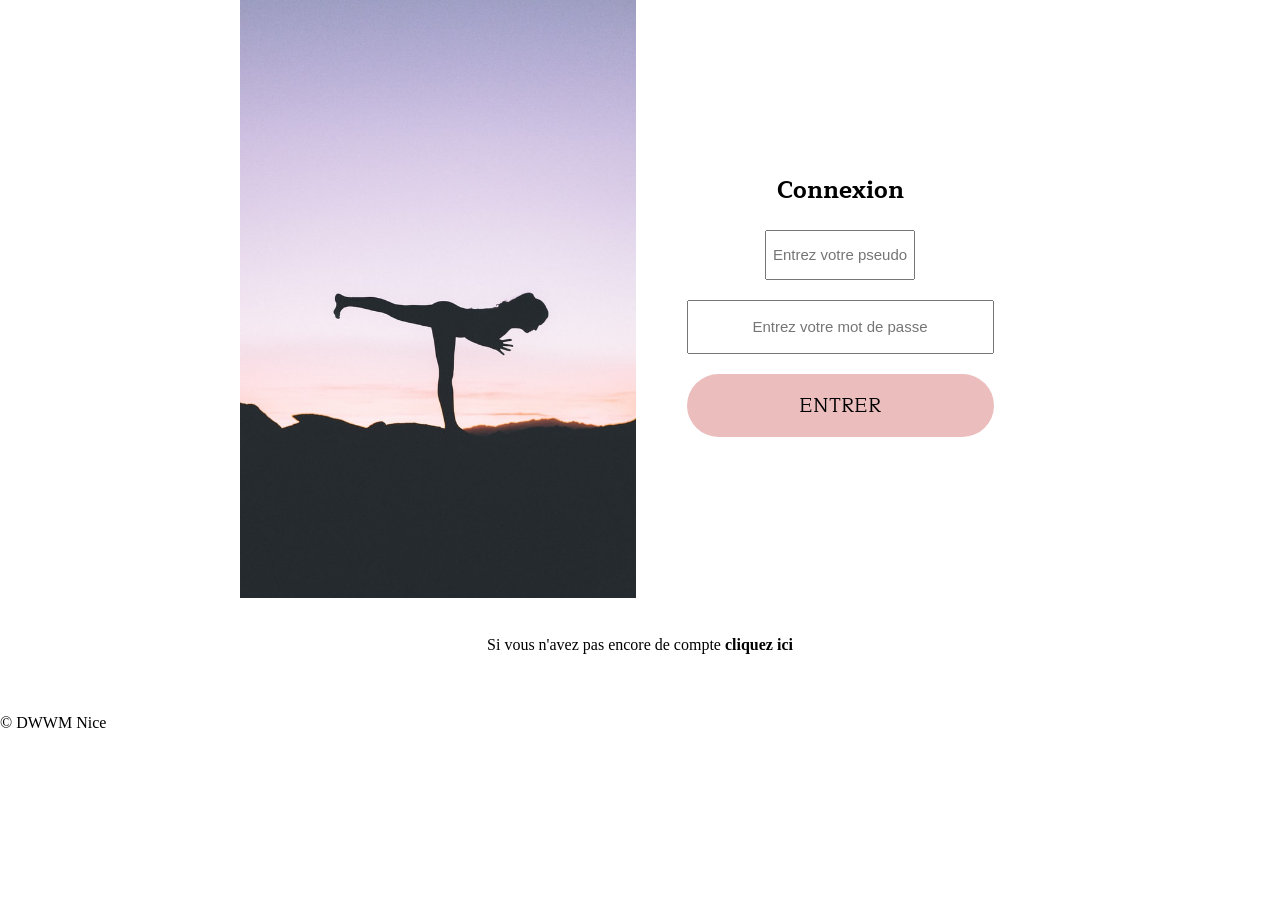
<file: index.html>
<!DOCTYPE html>
	<html lang="fr">
		<head>
			<meta charset="utf-8"/>
			<meta name="viewport" content="width=device-width, initial-scale=1.0">
			<link href='https://fonts.googleapis.com/css?family=Maitree' rel='stylesheet'>
			<link rel="stylesheet" href="style.css" />
			<title>Login Page</title>
		</head>

		<body>
			<section>
				<div id="login">
					<div class="imageform">
						<img src="image/loginimg.jpg" alt="image de login">
					</div>

					<form method="post" action="clientbd.php">
						<h2>Connexion</h2>
						<input id="pseudo" type="text" name="pseudo" placeholder="Entrez votre pseudo" required>
						<input id="pass" type="password" name="password" placeholder="Entrez votre mot de passe" required> 
						<input id="button" type="submit" name="submit" value="Entrer">
					</form>

				</div>
			</section>

			<div id="inscription">
				<p>Si vous n'avez pas encore de compte <span><a href="inscription.html">cliquez ici</a></span></p>
			</div>

			<footer>
				<p>&copy; DWWM Nice</p>
			</footer>
		</body>
	</html>
</file>
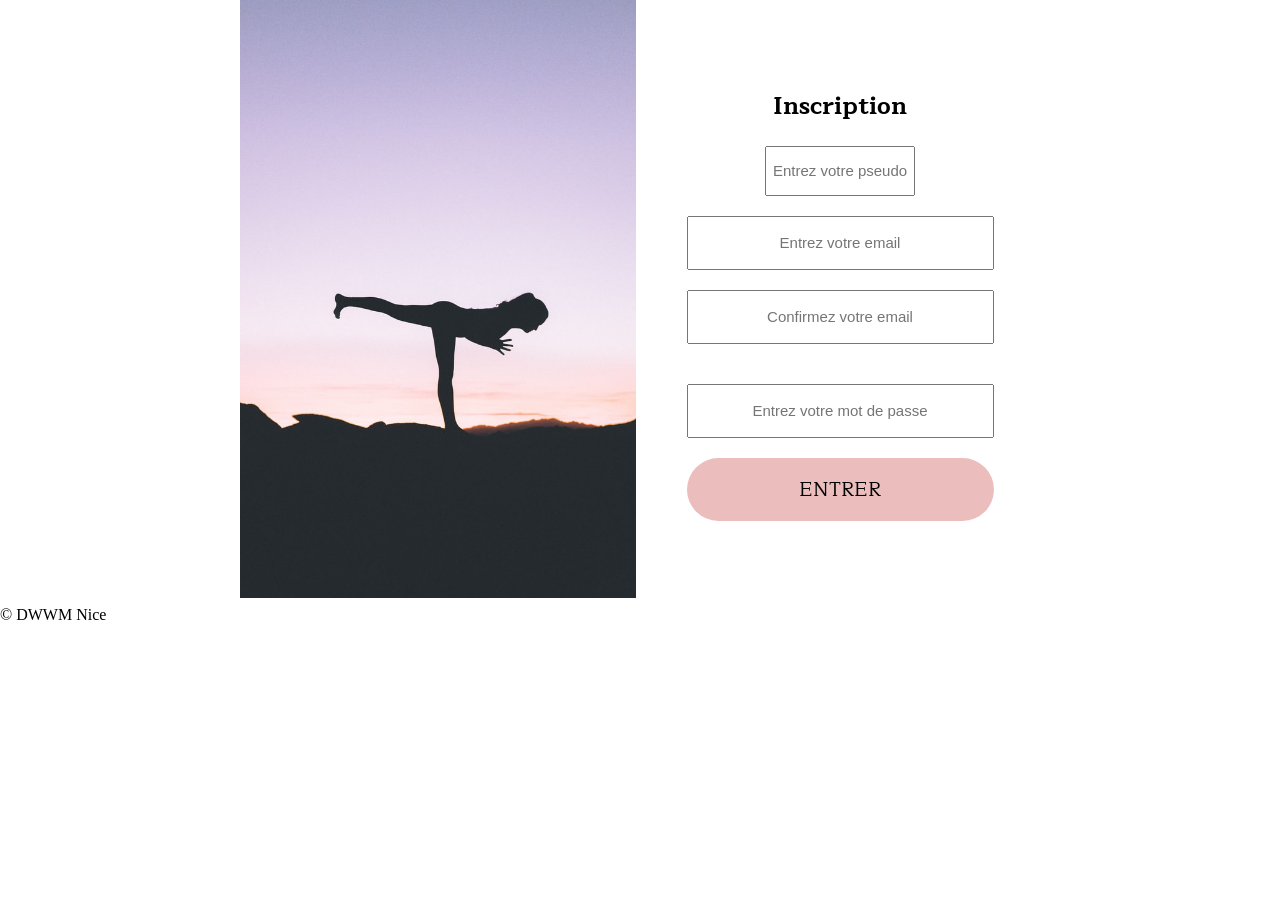
<file: inscription.html>
<!DOCTYPE html>
	<html lang="fr">
		<head>
			<meta charset="utf-8" />
			<meta name="viewport" content="width=device-width, initial-scale=1.0">
			<link href='https://fonts.googleapis.com/css?family=Maitree' rel='stylesheet'>
			<link rel="stylesheet" href="style.css" />

			<title>Login Page</title>
		</head>

		<body>
			<section>
				<div id="login">
					<div class="imageform">
						<img src="image/loginimg.jpg" alt="image de login">
					</div>

					<form method="post" action="verification.php" onsubmit="compare(event)">
						<h2>Inscription</h2>
						<input id="pseudo" type="text" name="pseudo" placeholder="Entrez votre pseudo" required>
						<input id="email" type="email" name="email" placeholder="Entrez votre email" required>
						<input id="confirmation" type="email" name="emailconf" placeholder="Confirmez votre email" required>
						<div id="error">
							<p id="errormail"></p>
						</div>
						<input id="pass" type="password" name="password" placeholder="Entrez votre mot de passe" required> 
						<input id="button" type="submit" name="submit" value="Entrer">
					</form>

				</div>
				
			</section>

			<script src="script.js"></script>

			<footer>
				<p>&copy; DWWM Nice</p>
			</footer>
		</body>
	</html>
</file>
<file: style.css>
*{
	margin: 0;
	padding: 0;
	box-sizing: border-box;
}

section{
	max-width: 800px;
	margin: auto;
}

#login{
	display: flex;
	flex-direction: row;
	flex-wrap: wrap;
	background-color: white;
	font-family: Maitree;
	margin: 0;
}

.imageform img{
	width: 396px;
	height: 598px;
}

.imageform, form{
	width: 400px;
	margin: auto;
}

form{
	display: flex;
	flex-direction: column;
	align-items: center;
	margin: auto;
	gap: 20px;
}

form p{
	font-size: 40px;
}

#pseudo{
	width: 150px;
	height: 50px;
	text-align: center;
	font-size: 15px;
}

#email, #pass, #confirmation{
	width: 307px;
	height: 54px;
	text-align: center;
	font-size: 15px;
}

#button{
	width: 307px;
	height: 63px;
	border-radius: 70px;
	border: none;
	background-color: #EBBDBD;
	font-family: Maitree;
	font-size: 20px;
	text-transform: uppercase;
}

#inscription{
	text-align: center;
	margin-top: 30px;
	margin-bottom: 60px;
}

span{
	font-weight: bold;
}

a{
	text-decoration: none;
	color: black;
}

a:hover{
	font-size: 25px;
	transition: 1s;
}

input:required:focus:invalid{
	border: dashed 4px red;
}

input:required:focus:valid{
	border: solid 4px green;
}

textarea:required:focus:invalid{
	border: dashed 4px red;
}

textarea:required:focus:valid{
	border: solid 4px green;
}

#error{
	display: block;
}

#errormail{
	font-size: 15px;
	color: red;
}
</file>
